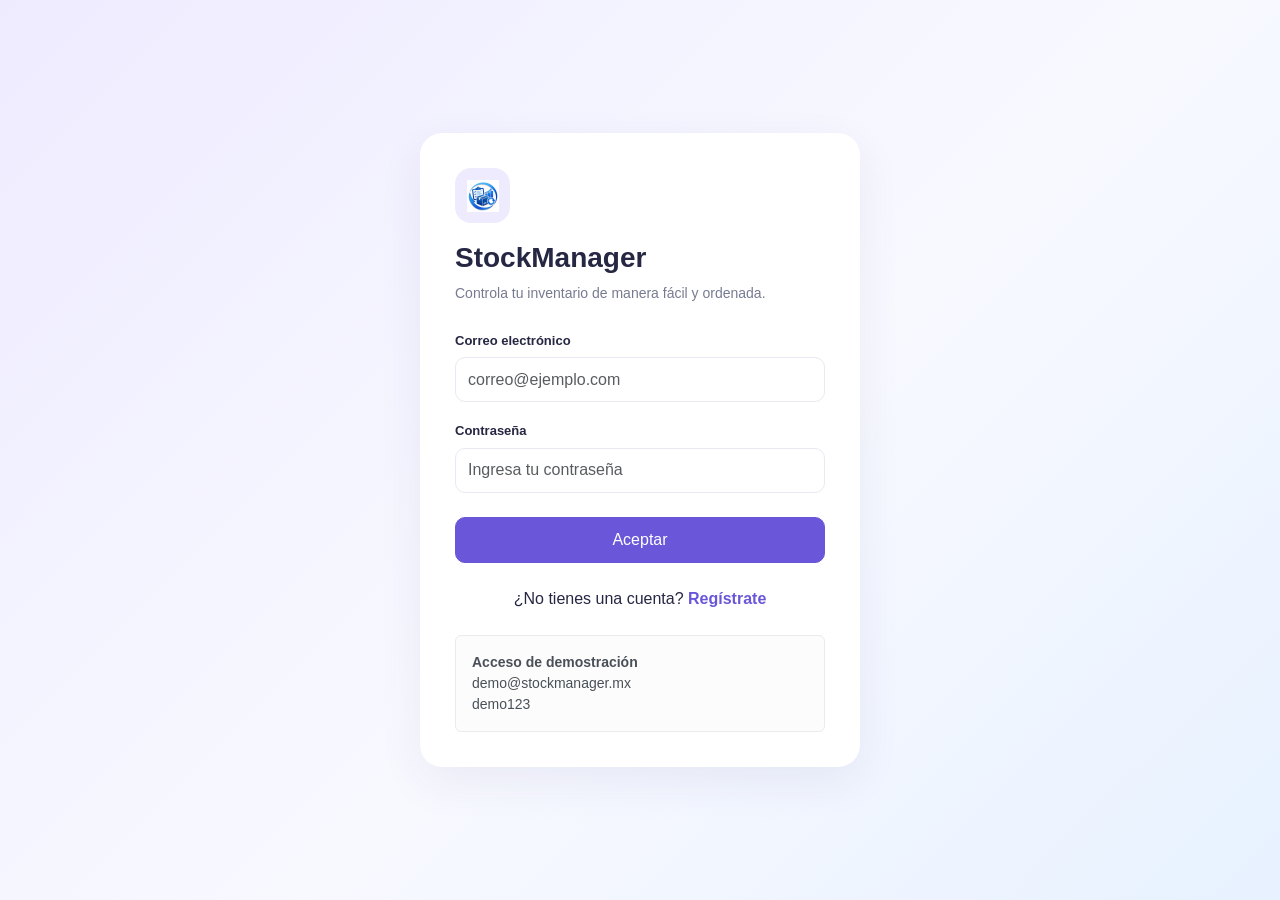
<file: ProyectoInventario/index.html>
<!DOCTYPE html>
<html lang="es">
<head>
    <meta charset="UTF-8">
    <meta name="viewport" content="width=device-width, initial-scale=1.0">
    <title>StockManager | Iniciar sesión</title>

    <link href="https://cdn.jsdelivr.net/npm/bootstrap@5.3.3/dist/css/bootstrap.min.css" rel="stylesheet">
    <link rel="stylesheet" href="https://cdnjs.cloudflare.com/ajax/libs/animate.css/4.1.1/animate.min.css">
    <link rel="stylesheet" href="css/estilos.css">
</head>
<body data-page="login">

    <main id="app"></main>

    <script src="https://cdn.jsdelivr.net/npm/bootstrap@5.3.3/dist/js/bootstrap.bundle.min.js"></script>
    <script src="js/app.js"></script>
</body>
</html>
</file>
<file: ProyectoInventario/css/estilos.css>
/* ===== VARIABLES: colores que se reutilizan en todo el diseño ===== */
:root {
    --principal: #6956d9;
    --principal-oscuro: #5040b3;
    --fondo: #f5f6fc;
    --texto: #252743;
    --secundario: #777b91;
    --borde: #e8e9f2;
    --blanco: #ffffff;
    --verde: #159b73;
    --rojo: #e65367;
    --amarillo: #e9a23b;
}

/* ===== REGLA GLOBAL (clase del box model) =====
   border-box: el padding y el borde se incluyen dentro del width */
* {
    box-sizing: border-box;
}

body {
    margin: 0;
    background: var(--fondo);
    color: var(--texto);
    font-family: Arial, Helvetica, sans-serif;
}

a {
    text-decoration: none;
}

button, input, select, textarea {
    font: inherit;
}

/* ===== BOTONES Y FORMULARIOS ===== */
.btn-primary {
    background: var(--principal);
    border-color: var(--principal);
}

.btn-primary:hover {
    background: var(--principal-oscuro);
    border-color: var(--principal-oscuro);
}

.text-purple {
    color: var(--principal);
}

.form-control, .form-select {
    min-height: 45px;
    border-radius: 10px;
    border-color: var(--borde);
}

.form-control:focus, .form-select:focus {
    border-color: var(--principal);
    box-shadow: 0 0 0 3px #6956d91c;
}

.btn {
    border-radius: 10px;
    padding: 10px 16px;
}

.form-label {
    font-size: 13px;
    font-weight: 600;
    margin-bottom: 7px;
}

/* ===== LOGIN, REGISTRO Y EMPRESA =====
   display:flex + align/justify center = tarjeta centrada en la pantalla */
.login-page {
    min-height: 100vh;
    display: flex;
    align-items: center;
    justify-content: center;
    padding: 25px;
    background: linear-gradient(135deg, #eeebff, #f8f9ff 55%, #e7f1ff);
}

.login-card {
    width: 100%;
    max-width: 440px;
    padding: 35px;
    background: var(--blanco);
    border-radius: 22px;
    box-shadow: 0 15px 45px #38316d12;
}

.brand-icon {
    width: 55px;
    height: 55px;
    display: flex;
    align-items: center;
    justify-content: center;
    border-radius: 16px;
    background: #eeebff;
    color: var(--principal);
    font-size: 27px;
    margin-bottom: 18px;
}

/* ===== MENÚ LATERAL (position: fixed = se queda fijo en la pantalla) ===== */
.app-layout {
    min-height: 100vh;
}

.sidebar {
    width: 245px;
    min-height: 100vh;
    background: var(--blanco);
    border-right: 1px solid var(--borde);
    padding: 25px 16px;
    position: fixed;
    left: 0;
    top: 0;
    bottom: 0;
    z-index: 100;
    overflow-y: auto;
}

.sidebar-brand {
    display: flex;
    align-items: center;
    gap: 11px;
    padding: 0 10px 28px;
    font-size: 21px;
    font-weight: bold;
    color: var(--texto);
}

.sidebar-brand span {
    color: var(--principal);
}

.sidebar-label {
    padding: 8px 12px;
    color: var(--secundario);
    font-size: 11px;
    font-weight: bold;
    text-transform: uppercase;
    letter-spacing: 1px;
}

.sidebar-link {
    display: flex;
    align-items: center;
    gap: 12px;
    padding: 12px 14px;
    margin: 4px 0;
    border-radius: 10px;
    color: #696d84;
    transition: background .2s, color .2s;
}

.sidebar-link:hover, .sidebar-link.active {
    background: #efedff;
    color: var(--principal);
}

.sidebar-link .nav-icon {
    width: 22px;
    text-align: center;
    font-size: 18px;
}

/* ===== ÁREA PRINCIPAL (margin-left deja espacio al menú) ===== */
.main-area {
    margin-left: 245px;
    padding: 28px;
    min-width: 0;
}

.topbar {
    display: flex;
    justify-content: space-between;
    align-items: center;
    gap: 15px;
    margin-bottom: 28px;
}

.topbar h1 {
    font-size: 26px;
    font-weight: bold;
    margin-bottom: 5px;
}

.muted {
    color: var(--secundario);
    font-size: 14px;
}

/* ===== TARJETAS ===== */
.panel-card, .stat-card {
    background: var(--blanco);
    border: 1px solid var(--borde);
    border-radius: 16px;
    padding: 22px;
    box-shadow: 0 4px 16px #25274305;
}

.stat-card {
    height: 100%;
    display: flex;
    align-items: center;
    gap: 15px;
}

.stat-icon {
    width: 48px;
    height: 48px;
    flex-shrink: 0;
    display: flex;
    align-items: center;
    justify-content: center;
    border-radius: 14px;
    background: #efedff;
    color: var(--principal);
    font-size: 23px;
}

.stat-card h3 {
    font-size: 25px;
    font-weight: bold;
    margin: 5px 0;
}

.stat-card p {
    color: var(--secundario);
    margin: 0;
    font-size: 13px;
}

.section-title {
    font-size: 17px;
    font-weight: bold;
    margin-bottom: 18px;
}

/* ===== PRODUCTOS Y TABLAS ===== */
.product-image {
    width: 55px;
    height: 55px;
    border-radius: 12px;
    object-fit: cover;
    background: #f0effb;
}

.product-placeholder {
    width: 55px;
}
</file>
